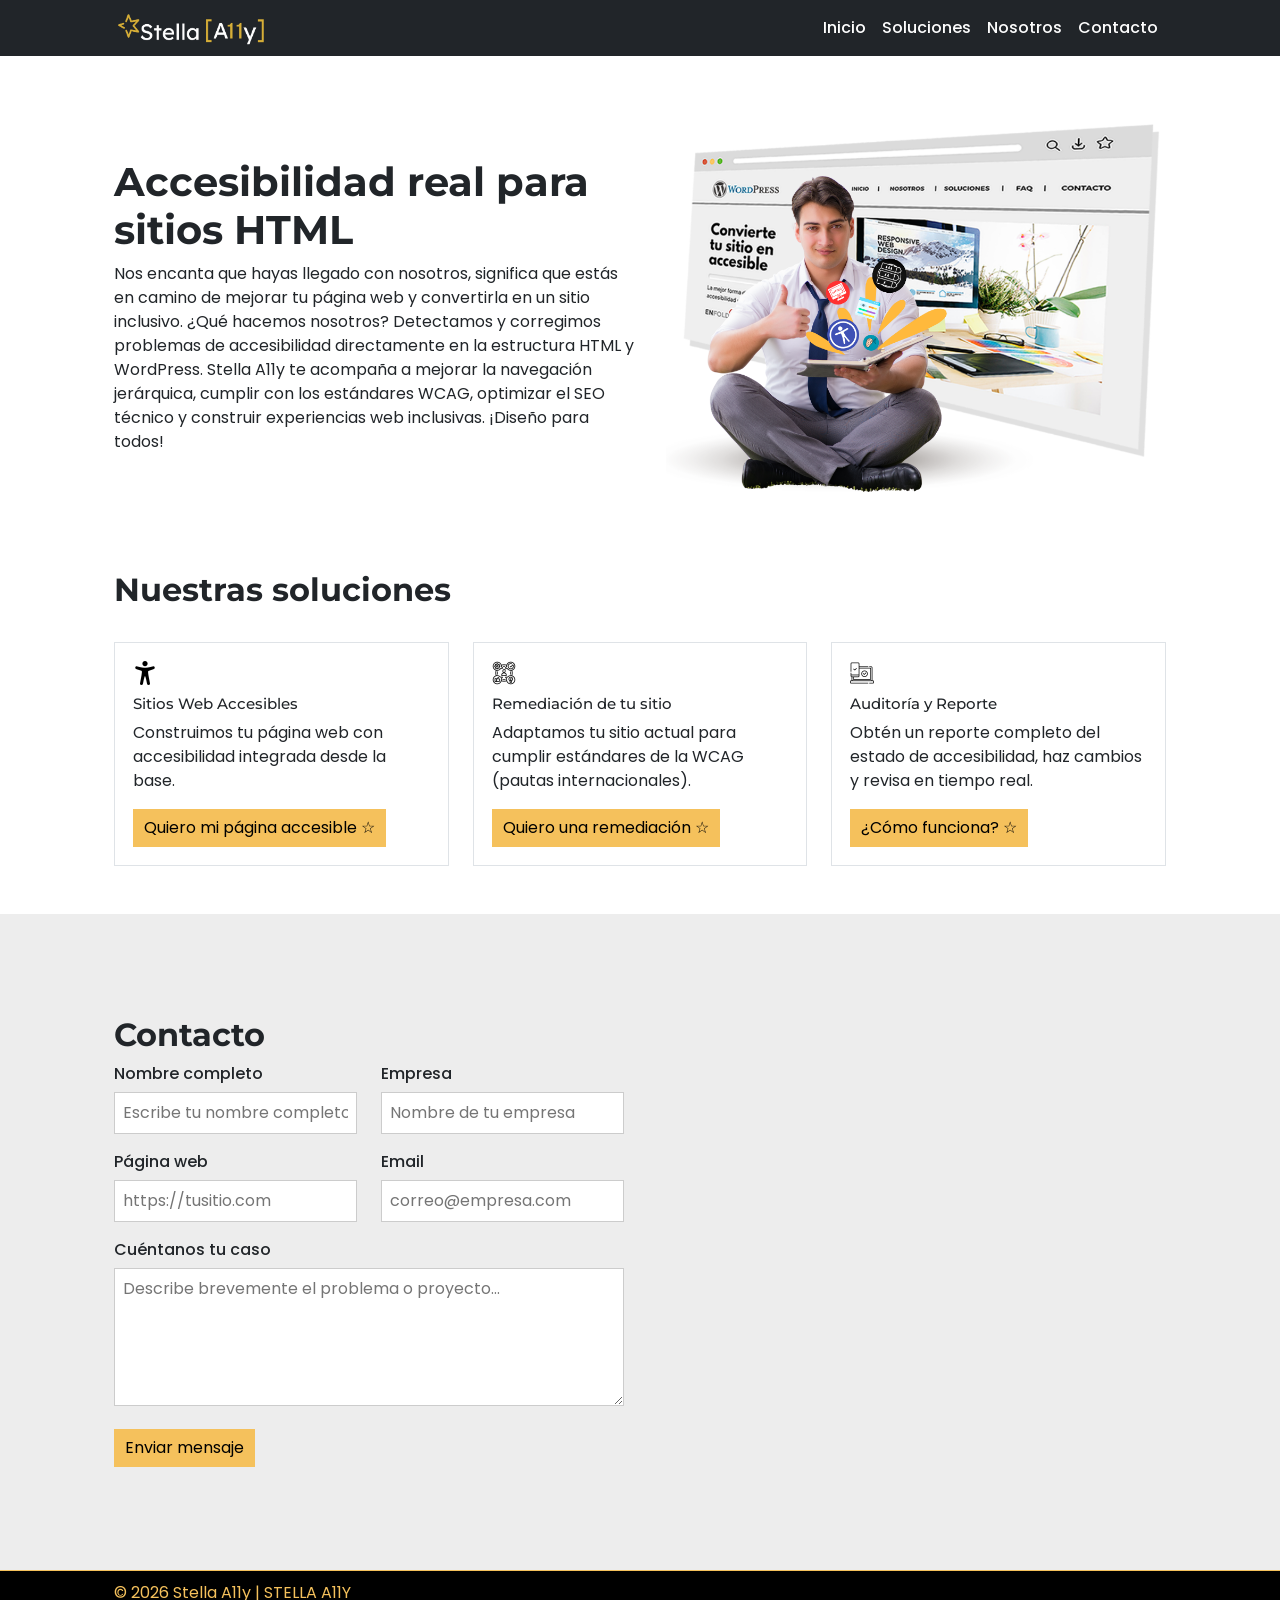
<file: index.html>
<!doctype html>
<html lang="es">
<head>
  <meta charset="utf-8">
  <meta name="viewport" content="width=device-width, initial-scale=1">
  <link rel="icon" type="image/jpeg" href="images/favicon.png">
  <title>Stella A11y | Accesibilidad web y sitios HTML accesibles</title>
  <meta name="description" content="Accesibilidad real para sitios HTML y WordPress. Diagnóstico, remediación y auditoría con enfoque WCAG.">
  <link href="https://cdn.jsdelivr.net/npm/bootstrap@5.3.3/dist/css/bootstrap.min.css" rel="stylesheet">
 <link rel="stylesheet" href="scss/main.css">
  <link rel="preconnect" href="https://fonts.googleapis.com">
  <link rel="preconnect" href="https://fonts.gstatic.com" crossorigin>
  <link href="https://fonts.googleapis.com/css2?family=Montserrat:wght@700&family=Poppins:wght@400;500&display=swap" rel="stylesheet">
</head>

<body>

<a class="skip-link" href="#contenido">Saltar al contenido</a>

<header>
  <nav class="navbar navbar-expand-lg navbar-dark bg-dark">
    <div class="container stella-container">
      <a class="navbar-brand" href="index.html">
        <img src="images/logo.png" alt="Logo de Stella A11y"></a>
      <button class="navbar-toggler" type="button" data-bs-toggle="collapse"
              data-bs-target="#mainNav"
              aria-controls="mainNav"
              aria-expanded="false"
              aria-label="Abrir menú">
        <span class="navbar-toggler-icon"></span>
      </button>

      <div class="collapse navbar-collapse" id="mainNav">
        <ul class="navbar-nav ms-auto">
          <li class="nav-item"><a class="nav-link active" aria-current="page" href="index.html">Inicio</a></li>
          <li class="nav-item"><a class="nav-link" href="pages/soluciones.html">Soluciones</a></li>
          <li class="nav-item"><a class="nav-link" href="pages/nosotros.html">Nosotros</a></li>
          <li class="nav-item"><a class="nav-link" href="#contacto">Contacto</a></li>
        </ul>
      </div>
    </div>
  </nav>
</header>

<main id="contenido">

<section class="section">
  <div class="stella-container two-col">
    <div>
      <h1 class="titulo-animado">Accesibilidad real para sitios HTML</h1>
      <p>
        Nos encanta que hayas llegado con nosotros, significa que estás en camino de mejorar tu página web y convertirla en un sitio inclusivo. ¿Qué hacemos nosotros? Detectamos y corregimos problemas de accesibilidad directamente en la estructura HTML y WordPress.
        Stella A11y te acompaña a mejorar la navegación jerárquica, cumplir con los estándares WCAG,
        optimizar el SEO técnico y construir experiencias web inclusivas. ¡Diseño para todos!
      </p>
    </div>
    <img class="imagen-hero-home imagen-zoom-suave" src="images/fondo2.jpg" alt="Ilustración sobre accesibilidad web">
  </div>
</section>

<section class="stella-container">
  <h2>Nuestras soluciones</h2>
  <div class="soluciones">

    <section class="solution-card">
      <img src="images/sitios-web-accesibles.png" alt="Icono de desarrollo de sitios accesibles">
      <h3>Sitios Web Accesibles</h3>
      <p>Construimos tu página web con accesibilidad integrada desde la base.</p>
      <form action="pages/soluciones.html#sitios">
        <button type="submit">Quiero mi página accesible ☆</button>
      </form>
    </section>

    <section class="solution-card">
      <img src="images/remediacion.png" alt="Icono de remediación de accesibilidad web">
      <h3>Remediación de tu sitio</h3>
      <p>Adaptamos tu sitio actual para cumplir estándares de la WCAG (pautas internacionales).</p>
      <form action="pages/soluciones.html#remediacion">
        <button type="submit">Quiero una remediación ☆</button>
      </form>
    </section>

    <section class="solution-card">
      <img src="images/auditoria.png" alt="Icono de auditoría y reporte de accesibilidad">
      <h3>Auditoría y Reporte</h3>
      <p>Obtén un reporte completo del estado de accesibilidad, haz cambios y revisa en tiempo real.</p>
      <form action="pages/soluciones.html#auditoria">
        <button type="submit">¿Cómo funciona? ☆</button>
      </form>
    </section>

  </div>
</section>

<section id="contacto" class="solucion gris">
  <div class="stella-container two-col">
    
    <div>
      <h2>Contacto</h2>
      <form class="contact-form" novalidate>

        <div class="form-row">
          <div>
            <label for="nombre">Nombre completo</label>
            <input 
              type="text" 
              id="nombre" 
              name="nombre"
              placeholder="Escribe tu nombre completo"
              autocomplete="name"
              required>
          </div>

          <div>
            <label for="empresa">Empresa</label>
            <input 
              type="text" 
              id="empresa" 
              name="empresa"
              placeholder="Nombre de tu empresa"
              autocomplete="organization">
          </div>
        </div>

        <div class="form-row">
          <div>
            <label for="web">Página web</label>
            <input 
              type="url" 
              id="web" 
              name="web"
              placeholder="https://tusitio.com"
              inputmode="url">
          </div>

          <div>
            <label for="email">Email</label>
            <input 
              type="email" 
              id="email" 
              name="email"
              placeholder="correo@empresa.com"
              autocomplete="email"
              required>
          </div>
        </div>

        <div>
          <label for="mensaje">Cuéntanos tu caso</label>
          <textarea 
            id="mensaje" 
            name="mensaje"
            rows="5"
            placeholder="Describe brevemente el problema o proyecto..."></textarea>
        </div>

        <button type="submit">Enviar mensaje</button>
      </form>
    </div>

    <div class="contacto-video">
      <iframe
        width="315"
        height="560"
        src="https://www.youtube.com/embed/IJ2e8pFwlMs?playlist=IJ2e8pFwlMs&loop=1"
        title="Video de Stella A11y"
        frameborder="0"
        allow="accelerometer; autoplay; clipboard-write; encrypted-media; gyroscope; picture-in-picture; web-share"
        referrerpolicy="strict-origin-when-cross-origin"
        allowfullscreen>
      </iframe>
    </div>

  </div>
</section>
</main>

<footer>
  <div class="stella-container">
    <p>© 2026 Stella A11y | <a href="https://stella-a11y.com/" target="_blank" rel="noopener">STELLA A11Y</a></p>
  </div>
</footer>

<script src="https://cdn.jsdelivr.net/npm/bootstrap@5.3.3/dist/js/bootstrap.bundle.min.js"></script>
</body>
</html>
</file>
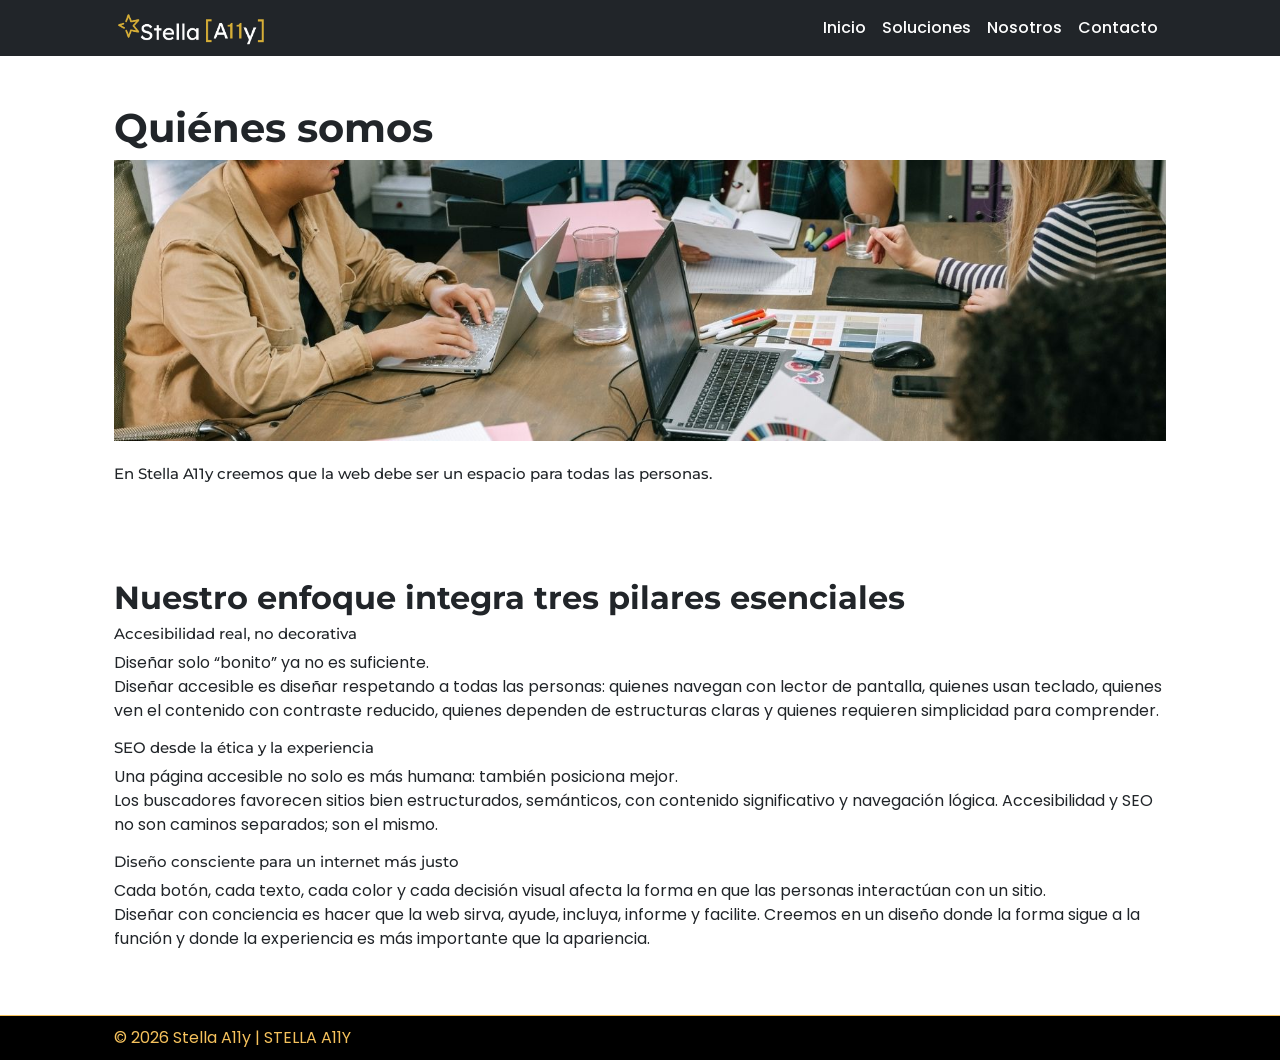
<file: pages/nosotros.html>
<!doctype html>
<html lang="es">
<head>
  <meta charset="utf-8">
  <meta name="viewport" content="width=device-width, initial-scale=1">
  <link rel="icon" type="image/jpeg" href="images/favicon.png">
  <title>Stella A11y | Nosotros y nuestro enfoque en accesibilidad web</title>
  <meta name="description" content="Conoce a Stella A11y y nuestro enfoque en accesibilidad web, SEO ético y diseño consciente para crear experiencias digitales inclusivas.">
  <link href="https://cdn.jsdelivr.net/npm/bootstrap@5.3.3/dist/css/bootstrap.min.css" rel="stylesheet">
  <link rel="stylesheet" href="../scss/main.css">  
  <link rel="preconnect" href="https://fonts.googleapis.com">
  <link rel="preconnect" href="https://fonts.gstatic.com" crossorigin>
  <link href="https://fonts.googleapis.com/css2?family=Montserrat:wght@700&family=Poppins:wght@400;500&display=swap" rel="stylesheet">
</head>

<body>

<a class="skip-link" href="#contenido">Saltar al contenido</a>

<header>
  <nav class="navbar navbar-expand-lg navbar-dark bg-dark">
    <div class="container stella-container">

      <a class="navbar-brand" href="../index.html">
        <img src="../images/logo.png" alt="Logo de Stella A11y">
      </a>

      <button class="navbar-toggler"
              type="button"
              data-bs-toggle="collapse"
              data-bs-target="#mainNav"
              aria-controls="mainNav"
              aria-expanded="false"
              aria-label="Abrir menú">
        <span class="navbar-toggler-icon"></span>
      </button>

      <div class="collapse navbar-collapse" id="mainNav">
        <ul class="navbar-nav ms-auto">
          <li class="nav-item">
            <a class="nav-link" href="../index.html">Inicio</a>
          </li>
          <li class="nav-item">
            <a class="nav-link" href="soluciones.html">Soluciones</a>
          </li>
          <li class="nav-item">
            <a class="nav-link active" aria-current="page" href="nosotros.html">Nosotros</a>
          </li>
          <li class="nav-item">
            <a class="nav-link" href="../index.html#contacto">Contacto</a>
          </li>
        </ul>
      </div>

    </div>
  </nav>
</header>

<main id="contenido">

<section class="section hero-soluciones">
  <div class="stella-container">
    <h1 class="titulo-animado">Quiénes somos</h1>
    <img src="../images/nosotros.jpg" alt="Equipo colaborando en un entorno de trabajo">
    <h3>En Stella A11y creemos que la web debe ser un espacio para todas las personas.</h3>
  </div>
</section>
<section class="section">
  <div class="stella-container">
    <h2 class="titulo-animado">Nuestro enfoque integra tres pilares esenciales</h2>

    <section>
      <h3>Accesibilidad real, no decorativa</h3>
      <p>
        Diseñar solo “bonito” ya no es suficiente.<br>
        Diseñar accesible es diseñar respetando a todas las personas: quienes navegan con lector de pantalla,
        quienes usan teclado, quienes ven el contenido con contraste reducido, quienes dependen de estructuras
        claras y quienes requieren simplicidad para comprender.
      </p>
    </section>

    <section>
      <h3>SEO desde la ética y la experiencia</h3>
      <p>
        Una página accesible no solo es más humana: también posiciona mejor.<br>
        Los buscadores favorecen sitios bien estructurados, semánticos, con contenido significativo
        y navegación lógica. Accesibilidad y SEO no son caminos separados; son el mismo.
      </p>
    </section>

    <section>
      <h3>Diseño consciente para un internet más justo</h3>
      <p>
        Cada botón, cada texto, cada color y cada decisión visual afecta la forma en que las personas
        interactúan con un sitio.<br>
        Diseñar con conciencia es hacer que la web sirva, ayude, incluya, informe y facilite.
        Creemos en un diseño donde la forma sigue a la función y donde la experiencia es más importante
        que la apariencia.
      </p>
    </section>

  </div>
</section>

</main>

<footer>
  <div class="stella-container">
    <p>© 2026 Stella A11y | <a href="https://stella-a11y.com/" target="_blank" rel="noopener">STELLA A11Y</a></p>
  </div>
</footer>

<script src="https://cdn.jsdelivr.net/npm/bootstrap@5.3.3/dist/js/bootstrap.bundle.min.js"></script>
</body>
</html>
</file>
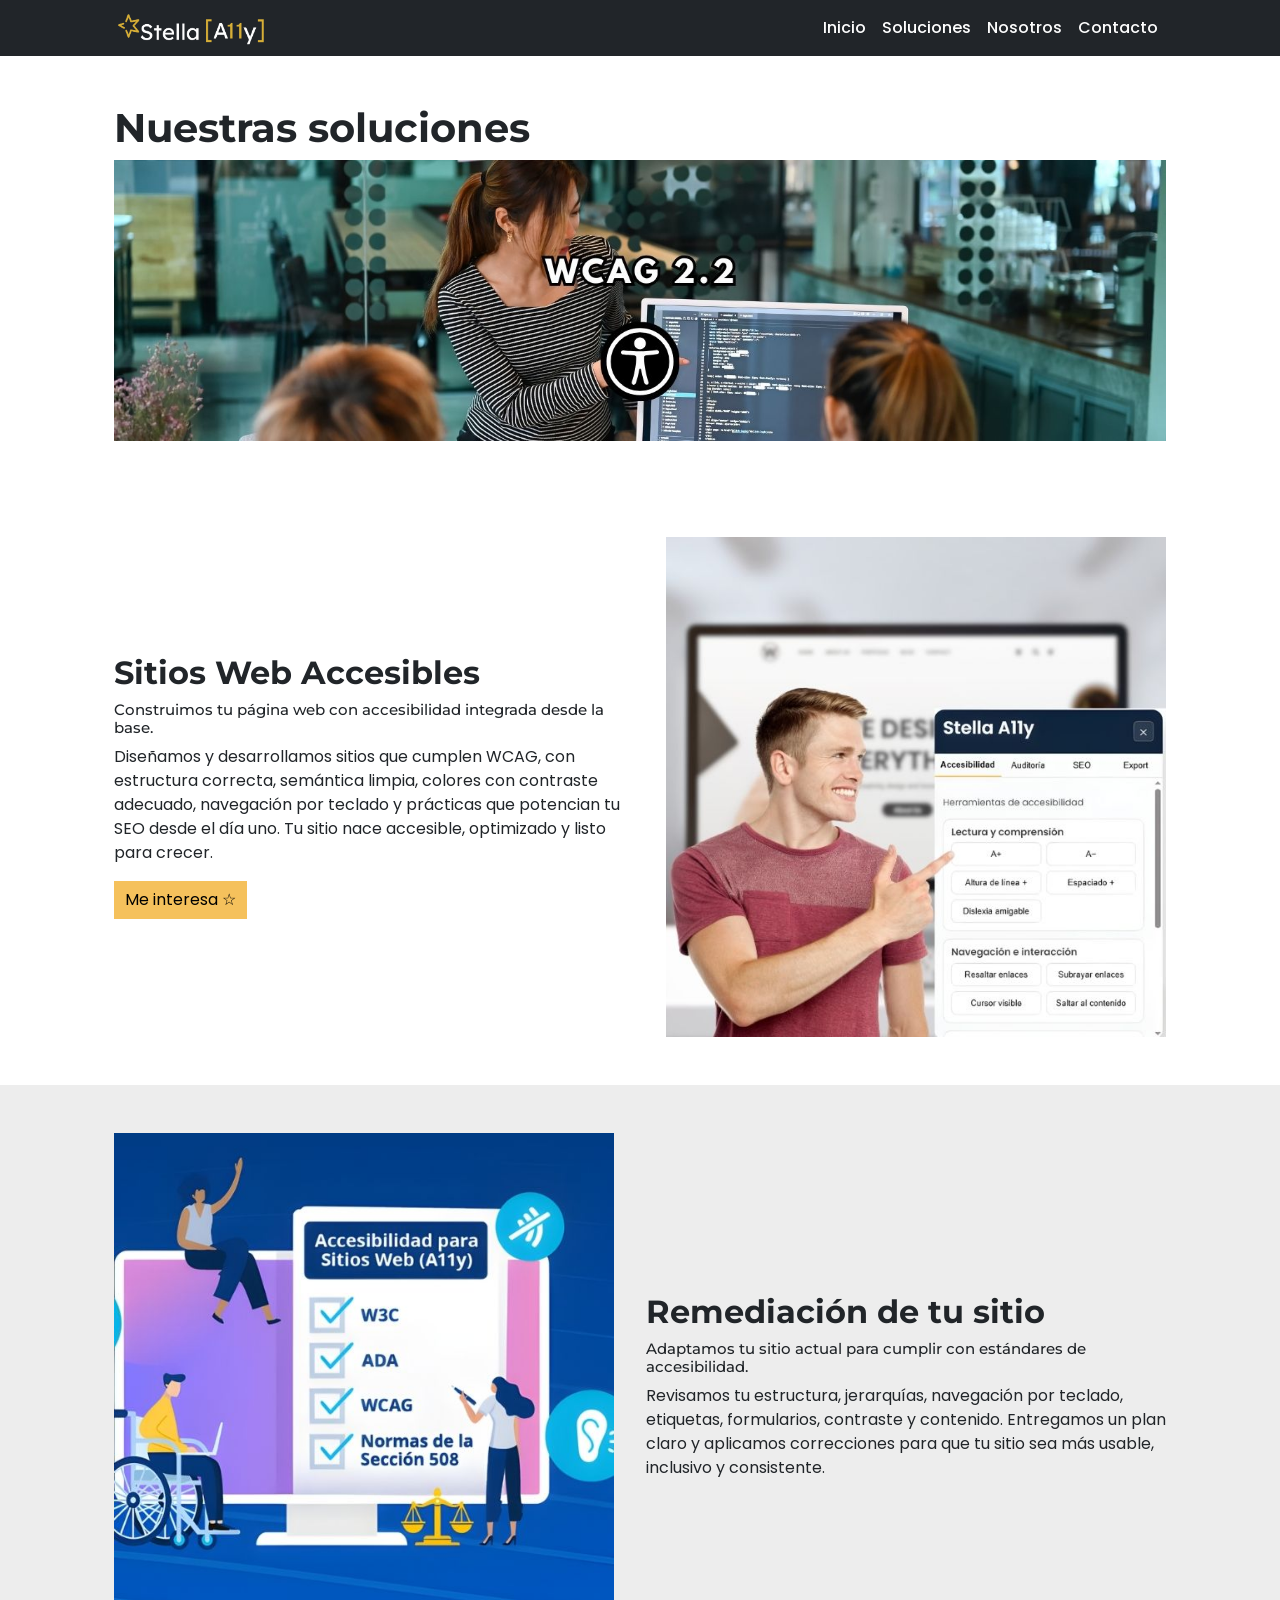
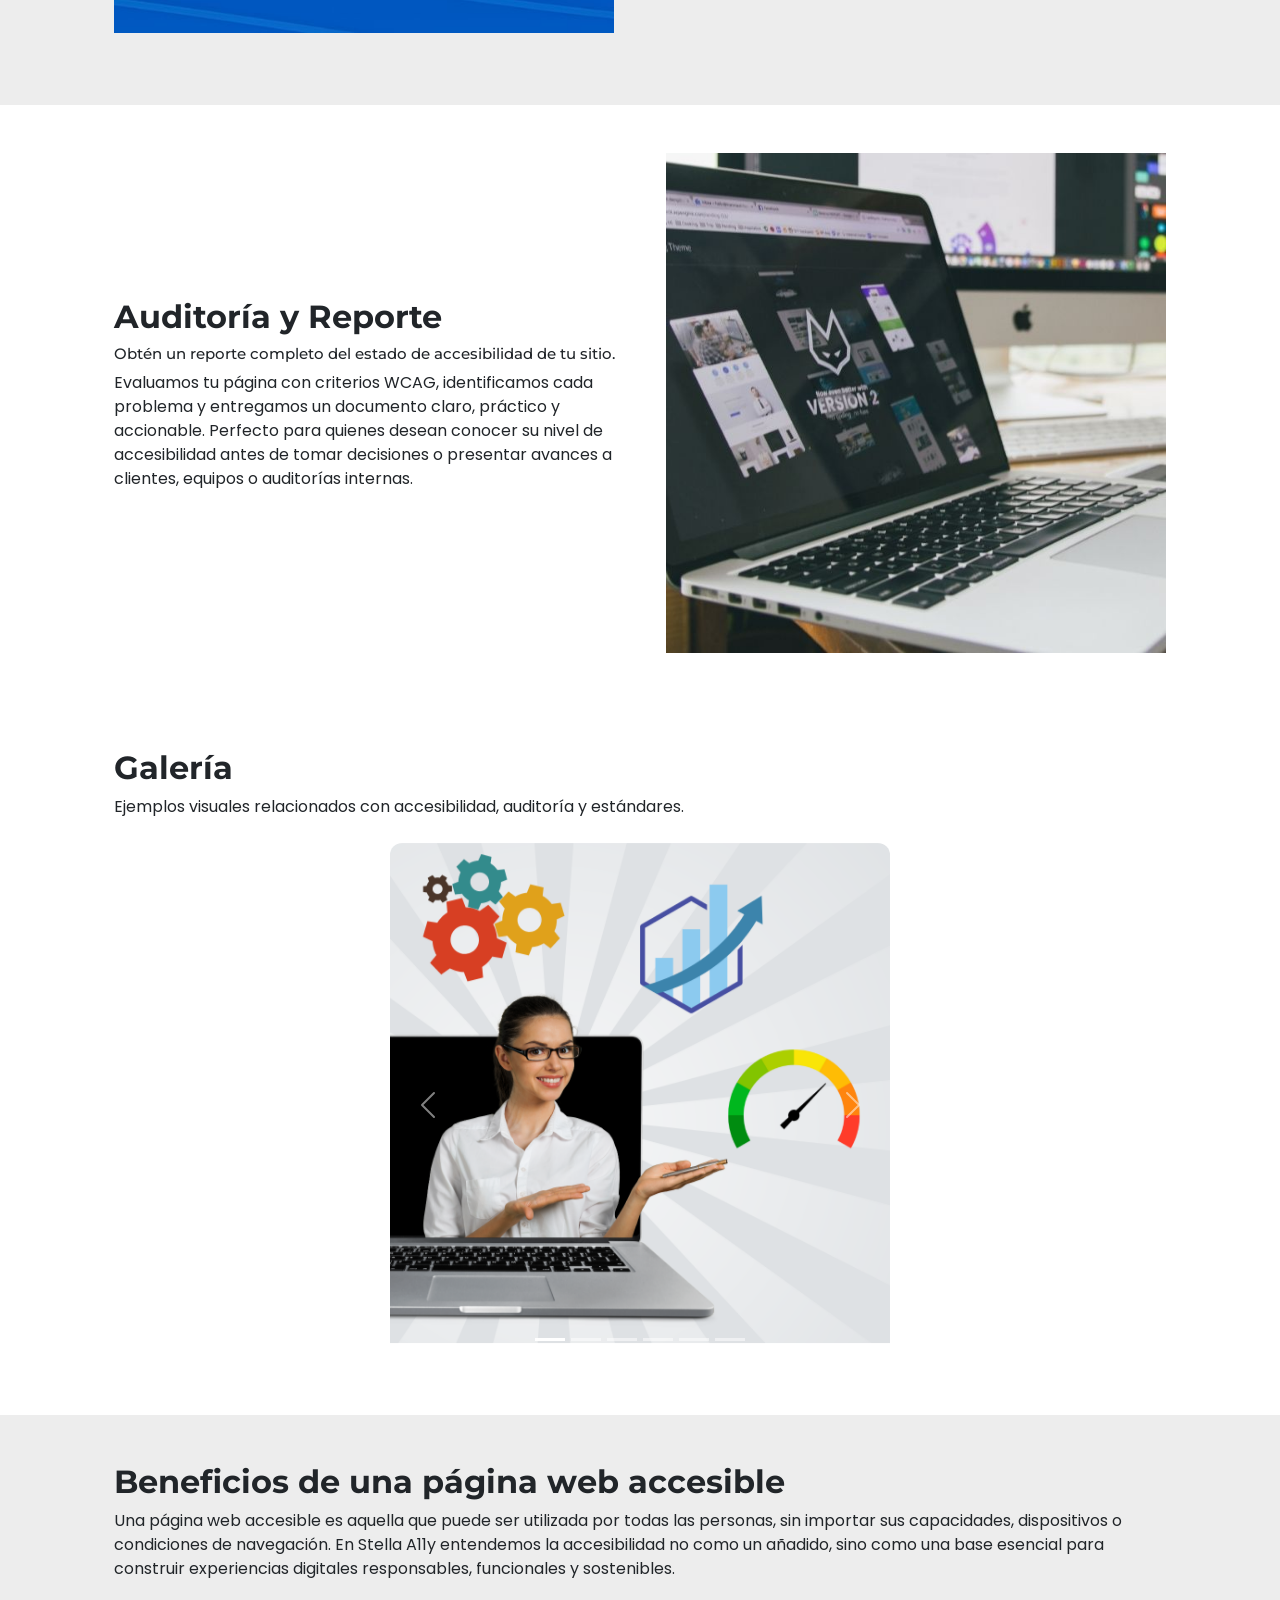
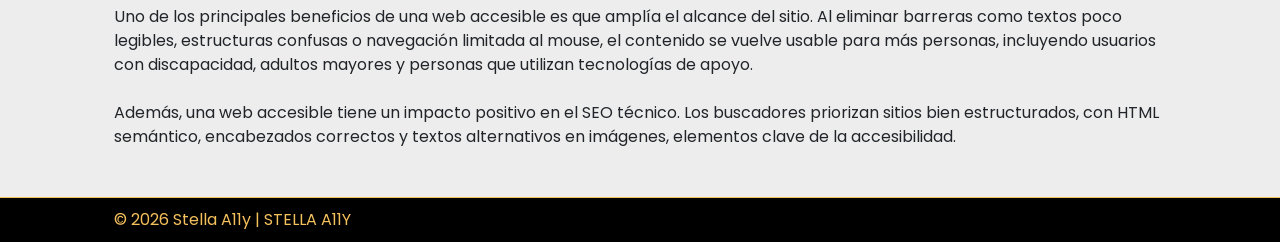
<file: pages/soluciones.html>
<!doctype html>
<html lang="es">
<head>
  <meta charset="utf-8">
  <meta name="viewport" content="width=device-width, initial-scale=1">
  <link rel="icon" type="image/jpeg" href="images/favicon.png">
  <title>Stella A11y | Soluciones de accesibilidad web y auditoría WCAG</title>
  <meta name="description" content="Soluciones de accesibilidad web: desarrollo accesible, remediación y auditoría con enfoque WCAG.">
  <link href="https://cdn.jsdelivr.net/npm/bootstrap@5.3.3/dist/css/bootstrap.min.css" rel="stylesheet">
  <link rel="stylesheet" href="../scss/main.css">
  <link rel="preconnect" href="https://fonts.googleapis.com">
  <link rel="preconnect" href="https://fonts.gstatic.com" crossorigin>
  <link href="https://fonts.googleapis.com/css2?family=Montserrat:wght@700&family=Poppins:wght@400;500&display=swap" rel="stylesheet">
</head>

<body>

<a class="skip-link" href="#contenido">Saltar al contenido</a>

<header>
  <nav class="navbar navbar-expand-lg navbar-dark bg-dark">
    <div class="container stella-container">

      <a class="navbar-brand" href="../index.html">
        <img src="../images/logo.png" alt="Logo de Stella A11y">
      </a>

      <button class="navbar-toggler"
              type="button"
              data-bs-toggle="collapse"
              data-bs-target="#mainNav"
              aria-controls="mainNav"
              aria-expanded="false"
              aria-label="Abrir menú">
        <span class="navbar-toggler-icon"></span>
      </button>

      <div class="collapse navbar-collapse" id="mainNav">
        <ul class="navbar-nav ms-auto">
          <li class="nav-item">
            <a class="nav-link" href="../index.html">Inicio</a>
          </li>
          <li class="nav-item">
            <a class="nav-link active" aria-current="page" href="soluciones.html">Soluciones</a>
          </li>
          <li class="nav-item">
            <a class="nav-link" href="nosotros.html">Nosotros</a>
          </li>
          <li class="nav-item">
            <a class="nav-link" href="../index.html#contacto">Contacto</a>
          </li>
        </ul>
      </div>

    </div>
  </nav>
</header>

<main id="contenido">

<section class="section hero-soluciones">
  <div class="stella-container">
    <h1 class="titulo-animado">Nuestras soluciones</h1>
    <img src="../images/wcag 2.2.jpg" alt="Referencia visual a los lineamientos WCAG 2.2">
  </div>
</section>

<section id="sitios" class="section">
  <div class="stella-container two-col">
    <div>
      <h2 class="titulo-animado">Sitios Web Accesibles</h2>
      <h3>Construimos tu página web con accesibilidad integrada desde la base.</h3>
      <p>
        Diseñamos y desarrollamos sitios que cumplen WCAG, con estructura correcta, semántica limpia,
        colores con contraste adecuado, navegación por teclado y prácticas que potencian tu SEO desde el día uno.
        Tu sitio nace accesible, optimizado y listo para crecer.
      </p>
      <form action="../index.html#contacto">
      <button type="submit">Me interesa ☆</button>
      </form>
    </div>
    <img class="imagen-zoom-suave" src="../images/accesibles.jpg" alt="Ejemplo visual de un sitio web accesible">
  </div>
</section>

<section id="remediacion" class="solucion gris">
  <div class="stella-container two-col">
    <img class="imagen-zoom-suave" src="../images/estandares.jpg" alt="Ilustración relacionada con estándares de accesibilidad">
    <div>
      <h2 class="titulo-animado">Remediación de tu sitio</h2>
      <h3>Adaptamos tu sitio actual para cumplir con estándares de accesibilidad.</h3>
      <p>
        Revisamos tu estructura, jerarquías, navegación por teclado, etiquetas, formularios, contraste y contenido.
        Entregamos un plan claro y aplicamos correcciones para que tu sitio sea más usable, inclusivo y consistente.
      </p>
    </div>
  </div>
</section>

<section id="auditoria" class="section">
  <div class="stella-container two-col">
    <div>
      <h2 class="titulo-animado">Auditoría y Reporte</h2>
      <h3>Obtén un reporte completo del estado de accesibilidad de tu sitio.</h3>
      <p>
        Evaluamos tu página con criterios WCAG, identificamos cada problema y entregamos un documento claro,
        práctico y accionable. Perfecto para quienes desean conocer su nivel de accesibilidad antes de tomar decisiones
        o presentar avances a clientes, equipos o auditorías internas.
      </p>
    </div>
    <img class="imagen-zoom-suave" src="../images/auditoria.jpg" alt="Ilustración de una auditoría de accesibilidad">
  </div>
</section>

<section class="solucion">
  <div class="stella-container">
    <h2>Galería</h2>
    <p>Ejemplos visuales relacionados con accesibilidad, auditoría y estándares.</p>

    <div id="galeriaStella" class="carousel slide" data-bs-ride="carousel">
      <div class="carousel-indicators">
        <button type="button" data-bs-target="#galeriaStella" data-bs-slide-to="0" class="active" aria-current="true" aria-label="Slide 1"></button>
        <button type="button" data-bs-target="#galeriaStella" data-bs-slide-to="1" aria-label="Slide 2"></button>
        <button type="button" data-bs-target="#galeriaStella" data-bs-slide-to="2" aria-label="Slide 3"></button>
        <button type="button" data-bs-target="#galeriaStella" data-bs-slide-to="3" aria-label="Slide 4"></button>
        <button type="button" data-bs-target="#galeriaStella" data-bs-slide-to="4" aria-label="Slide 5"></button>
        <button type="button" data-bs-target="#galeriaStella" data-bs-slide-to="5" aria-label="Slide 6"></button>
      </div>

      <div class="carousel-inner">
        <div class="carousel-item active">
          <img src="../images/aprendizaje.png" class="stella-carousel-img" alt="Guías de WCAG">
        </div>
        <div class="carousel-item">
          <img src="../images/d-grafico.png" class="stella-carousel-img" alt="El diseño gráfico tambien puede ser accesible">
        </div>
        <div class="carousel-item">
          <img src="../images/introduccion.png" class="stella-carousel-img" alt="Sencibilización de accesibilidad en el entorno común">
        </div>
        <div class="carousel-item">
          <img src="../images/web-accesible.png" class="stella-carousel-img" alt="Una página web, tambien tiene que ser accesible">
        </div>
        <div class="carousel-item">
          <img src="../images/accesibilidad.jpg" class="stella-carousel-img" alt="Diseño para todos">
        </div>
        <div class="carousel-item">
          <img src="../images/inclusion.png" class="stella-carousel-img" alt="Diseño para la diversidad">
        </div>
      </div>

      <button class="carousel-control-prev" type="button" data-bs-target="#galeriaStella" data-bs-slide="prev" aria-label="Anterior">
        <span class="carousel-control-prev-icon" aria-hidden="true"></span>
      </button>

      <button class="carousel-control-next" type="button" data-bs-target="#galeriaStella" data-bs-slide="next" aria-label="Siguiente">
        <span class="carousel-control-next-icon" aria-hidden="true"></span>
      </button>
    </div>
  </div>
</section>

<section>
  <!-- Galería Masonry Mobile -->
<div class="stella-masonry-mobile">
  <img src="../images/aprendizaje.png" alt="Guías de WCAG">
  <img src="../images/d-grafico.png" alt="El diseño gráfico tambien puede ser accesible">
  <img src="../images/introduccion.png" alt="Sencibilización de accesibilidad en el entorno común">
  <img src="../images/web-accesible.png" alt="Una página web, tambien tiene que ser accesible">
  <img src="../images/accesibilidad.jpg" alt="Diseño para todos">
  <img src="../images/inclusion.png" alt="Diseño para la diversidad">
</div>
</section>

<section class="solucion gris">
  <div class="stella-container">
    <h2>Beneficios de una página web accesible</h2>
    <p>
      Una página web accesible es aquella que puede ser utilizada por todas las personas, sin importar sus capacidades,
      dispositivos o condiciones de navegación. En Stella A11y entendemos la accesibilidad no como un añadido, sino como
      una base esencial para construir experiencias digitales responsables, funcionales y sostenibles.
      <br><br>
      Uno de los principales beneficios de una web accesible es que amplía el alcance del sitio. Al eliminar barreras como
      textos poco legibles, estructuras confusas o navegación limitada al mouse, el contenido se vuelve usable para más
      personas, incluyendo usuarios con discapacidad, adultos mayores y personas que utilizan tecnologías de apoyo.
      <br><br>
      Además, una web accesible tiene un impacto positivo en el SEO técnico. Los buscadores priorizan sitios bien
      estructurados, con HTML semántico, encabezados correctos y textos alternativos en imágenes, elementos clave de la
      accesibilidad.
    </p>
  </div>
</section>

</main>

<footer>
  <div class="stella-container">
    <p>© 2026 Stella A11y | <a href="https://stella-a11y.com/" target="_blank" rel="noopener">STELLA A11Y</a></p>
  </div>
</footer>

<script src="https://cdn.jsdelivr.net/npm/bootstrap@5.3.3/dist/js/bootstrap.bundle.min.js"></script>
</body>
</html>
</file>
<file: scss/main.css>
@charset "UTF-8";
/* Archivo principal de estilos */
/* =========================
   VARIABLES
   ========================= */
/* =========================
   ESTILOS GENERALES
   ========================= */
* {
  box-sizing: border-box;
}

body {
  margin: 0;
  font-family: "Poppins", Arial, sans-serif;
}

img {
  max-width: 100%;
  height: auto;
  display: block;
}

/* =========================
   SALTAR CONTENIDO
   ========================= */
.skip-link {
  position: absolute;
  left: -9999px;
  top: 0;
  background: #F5C15C;
  color: #000;
  padding: 10px 12px;
  z-index: 9999;
  text-decoration: none;
  border-radius: 6px;
}

.skip-link:focus {
  left: 12px;
  top: 12px;
  outline: 2px solid #11243C;
  outline-offset: 2px;
}

/* =========================
   TÍTULOS
   ========================= */
h1, h2, h3, h4, h5, h6 {
  font-family: "Montserrat", Arial, sans-serif;
  font-weight: 700;
  margin-top: 0;
}

h3 {
  font-weight: 500;
  font-size: 15px;
}

/* =========================
   CONTENEDOR PROPIO
   ========================= */
.stella-container {
  max-width: 1100px;
  margin: 0 auto;
  padding: 0 24px;
}

.stella-container > *:last-child {
  margin-bottom: 0;
}

.stella-container img {
  margin-bottom: 24px;
}

/* =========================
   SECCIONES
   ========================= */
.section {
  padding: 48px 0;
}

/* =========================
   BOTÓN
   ========================= */
button {
  background-color: #F5C15C;
  border: 1px solid #F5C15C;
  color: #000000;
  padding: 6px 10px;
  cursor: pointer;
  transition: background-color 0.3s ease, color 0.3s ease, border-color 0.3s ease;
}
button:hover, button:focus {
  background-color: #11243C;
  border-color: #11243C;
  color: #ffffff;
}

/* =========================
   MIXINS
   ========================= */
/* Archivo principal de estilos */
/* =========================
   NAVBAR (BOOTSTRAP)
   ========================= */
.navbar {
  background-color: #212529;
}

.navbar .container {
  max-width: 1100px;
}

.navbar-brand {
  display: flex;
  align-items: center;
  padding: 0;
  margin: 0;
}

.navbar-brand img {
  height: 40px;
  width: auto;
  margin-bottom: 0;
  display: block;
}

.navbar-nav .nav-link {
  color: #fdfdfd;
  font-weight: 500;
}

.navbar-nav .nav-link:hover {
  color: #F5C15C;
}

/* =========================
   FOOTER
   ========================= */
/* =========================
   FOOTER
   ========================= */
footer {
  background-color: #000000;
  border-top: 1px solid #F5C15C;
  color: #F5C15C;
}

footer .stella-container {
  padding: 10px 24px;
}

footer p,
footer a {
  color: #F5C15C;
  margin: 0;
  text-decoration: none;
}

footer a:hover {
  color: #ffffff;
}

/* Archivo principal de estilos */
/* =========================
   2 COLUMNAS
   ========================= */
.two-col {
  display: flex;
  align-items: center;
  gap: 32px;
  flex-wrap: wrap;
}
.two-col > div {
  flex: 1 1 320px;
}
.two-col img {
  flex: 1 1 320px;
  max-width: 500px;
}

/* =========================
   HOME – 3 BOXES
   ========================= */
.soluciones {
  display: flex;
  gap: 24px;
  flex-wrap: wrap;
  padding: 24px 0 48px;
}

.solution-card {
  border: 1px solid #DFE3E7;
  padding: 18px;
  flex: 1 1 260px;
  background: #ffffff;
}
.solution-card img {
  width: 24px;
  margin-bottom: 10px;
}

/* =========================
   SECCIÓN CON FONDO
   ========================= */
.solucion {
  background: #ffffff;
  padding: 48px 0;
}
.solucion.gris {
  background: #ededed;
}

/* =========================
   CONTACTO
   ========================= */
.contact-form {
  max-width: 800px;
}
.contact-form label {
  display: block;
  font-weight: 500;
  margin-bottom: 6px;
}
.contact-form input,
.contact-form textarea,
.contact-form select {
  width: 100%;
  padding: 8px;
  border: 1px solid #ccc;
  font-family: inherit;
}
.contact-form textarea {
  resize: vertical;
}
.contact-form > div {
  margin-bottom: 16px;
}

.form-row {
  display: flex;
  gap: 24px;
  margin-bottom: 16px;
}
.form-row > div {
  flex: 1;
}

/* =========================
   GALERÍA
   ========================= */
#galeriaStella {
  margin-top: 24px;
  border-radius: 12px;
  overflow: hidden;
  width: 500px;
  max-width: 100%;
  margin-left: auto;
  margin-right: auto;
}

.stella-carousel-img {
  width: 500px;
  height: 500px;
  object-fit: cover;
  margin: 0 auto;
  display: block;
}

/* =========================
   GALERÍA PARA CELULAR
   ========================= */
.stella-masonry-mobile {
  display: none;
}

/* =========================
   VIDEO IFRAME
=========================== */
.contacto-video iframe {
  width: 100%;
  max-width: 315px;
  height: 560px;
  border: 0;
  display: block;
}

/* =========================
   GALERÍA PARA CELULAR
   ========================= */
@media (max-width: 767px) {
  /* Ocultar slider en móvil */
  #galeriaStella {
    display: none;
  }
  /* Mostrar galería en celular */
  .stella-masonry-mobile {
    display: grid;
    grid-template-columns: repeat(2, 1fr);
    gap: 12px;
    margin-top: 24px;
  }
  .stella-masonry-mobile img {
    width: 100%;
    height: auto;
    border-radius: 8px;
  }
}
/* =========================
   RESPONSIVE
   ========================= */
@media (max-width: 991px) {
  .two-col {
    flex-direction: column;
    align-items: flex-start;
    gap: 18px;
  }
  .two-col img {
    max-width: 100%;
  }
  .soluciones {
    gap: 16px;
  }
  .solution-card {
    flex: 1 1 100%;
  }
  #galeriaStella {
    width: 100%;
  }
  .stella-carousel-img {
    width: 100%;
    height: 320px;
  }
}
/* =========================
   BANNERS ADAPTADOS
   ========================= */
@media (max-width: 767px) {
  .hero-soluciones img {
    width: 100%;
    height: 400px;
    object-fit: cover;
  }
}
@media (max-width: 767px) {
  .imagen-hero-home {
    width: 100%;
    max-width: 100%;
    height: auto;
    flex: 0 1 auto;
    max-height: 340px;
    object-fit: contain;
  }
}
/* =========================
   VIDEO IFRAME
==========================*/
@media (max-width: 767px) {
  .contacto-video iframe {
    max-width: 100%;
    height: 500px;
  }
}
/* =========================
   AJUSTES RESPONSIVE PARA TABLET
   ========================= */
@media (max-width: 991px) {
  .two-col {
    flex-direction: column;
    align-items: flex-start;
    gap: 18px;
  }
  .two-col img {
    max-width: 100%;
  }
  .soluciones {
    gap: 16px;
  }
  .solution-card {
    flex: 1 1 100%;
  }
  #galeriaStella {
    width: 100%;
  }
  .stella-carousel-img {
    width: 100%;
    height: 320px;
  }
}
/* =========================
   ANIMACIONES
   ========================= */
@keyframes slideInUpSoft {
  from {
    opacity: 0;
    transform: translateY(40px);
  }
  to {
    opacity: 1;
    transform: translateY(0);
  }
}
/* Animar el título */
.titulo-animado {
  animation: slideInUpSoft 1s ease-in-out;
}

/* Imagen index con zoom suave */
.imagen-zoom-suave {
  transition: transform 0.5s ease-in-out;
}

.imagen-zoom-suave:hover {
  transform: scale(1.04);
}

/*# sourceMappingURL=main.css.map */
</file>
